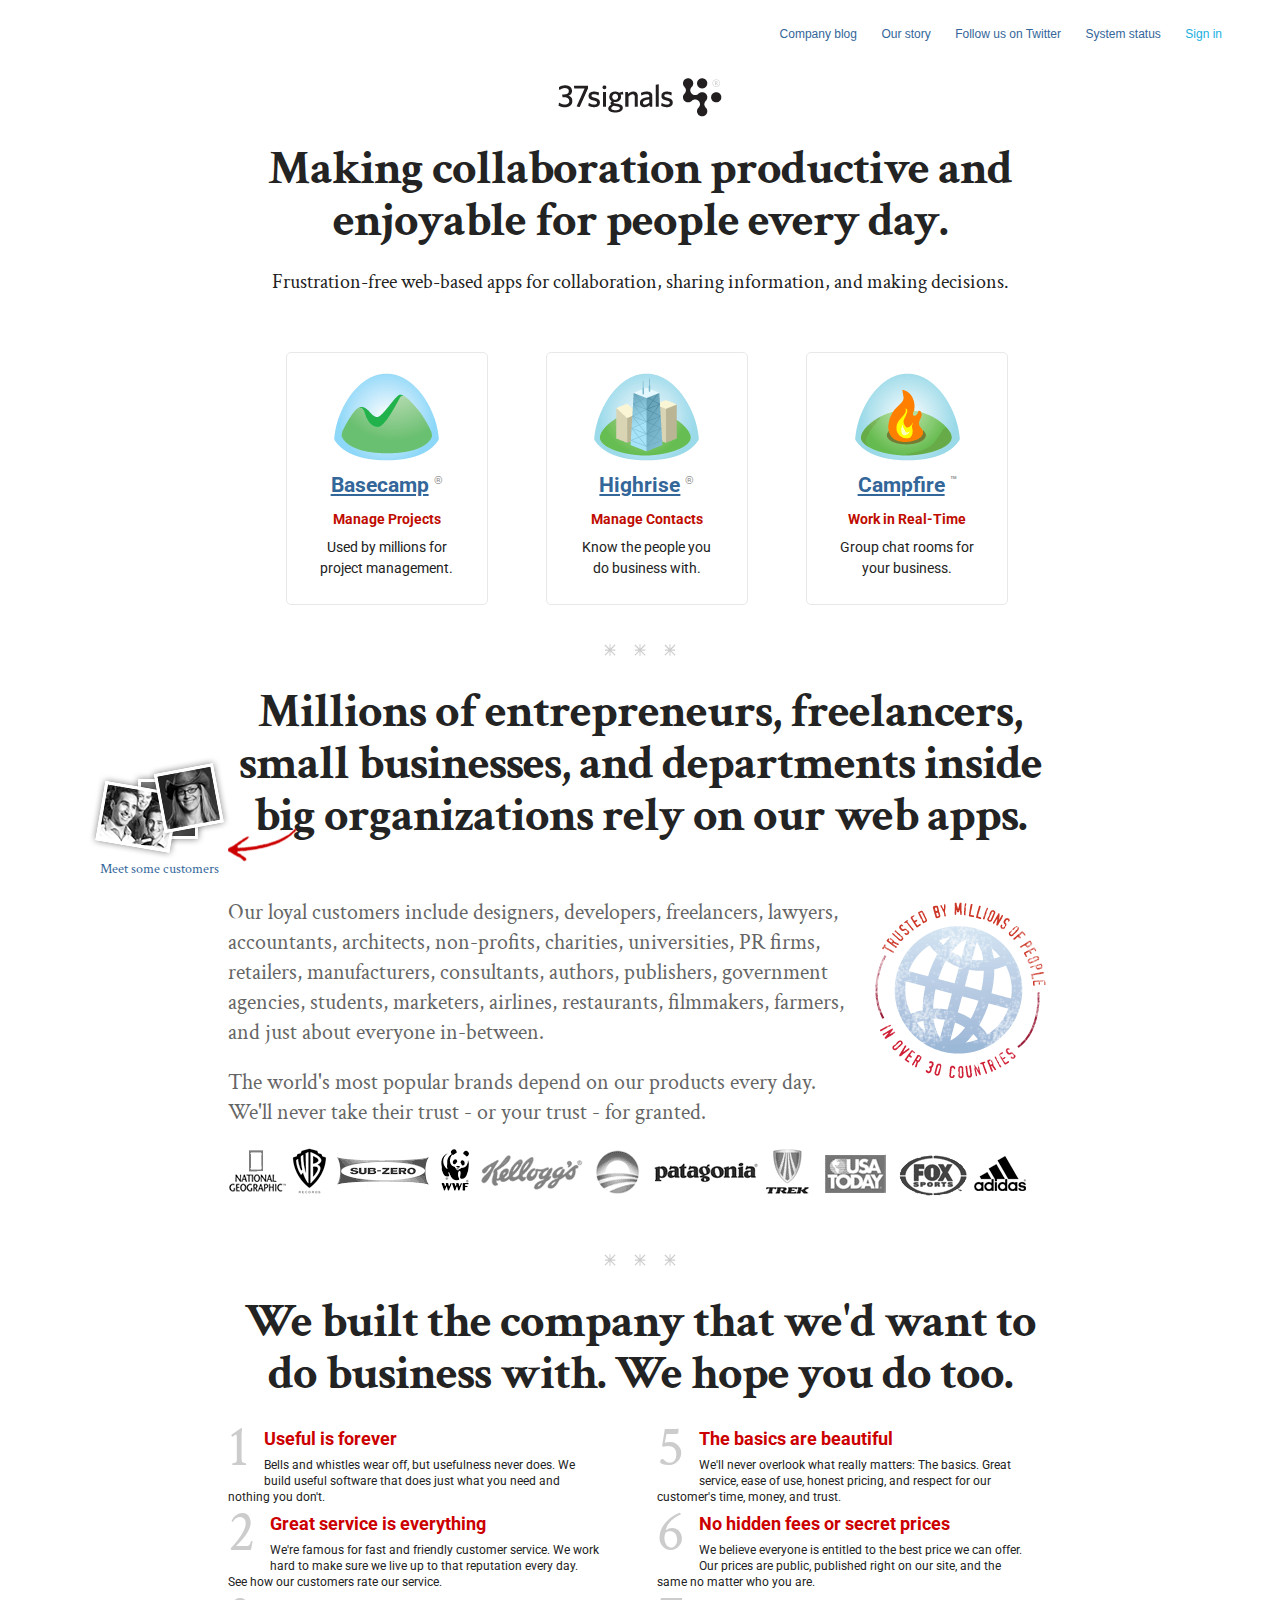
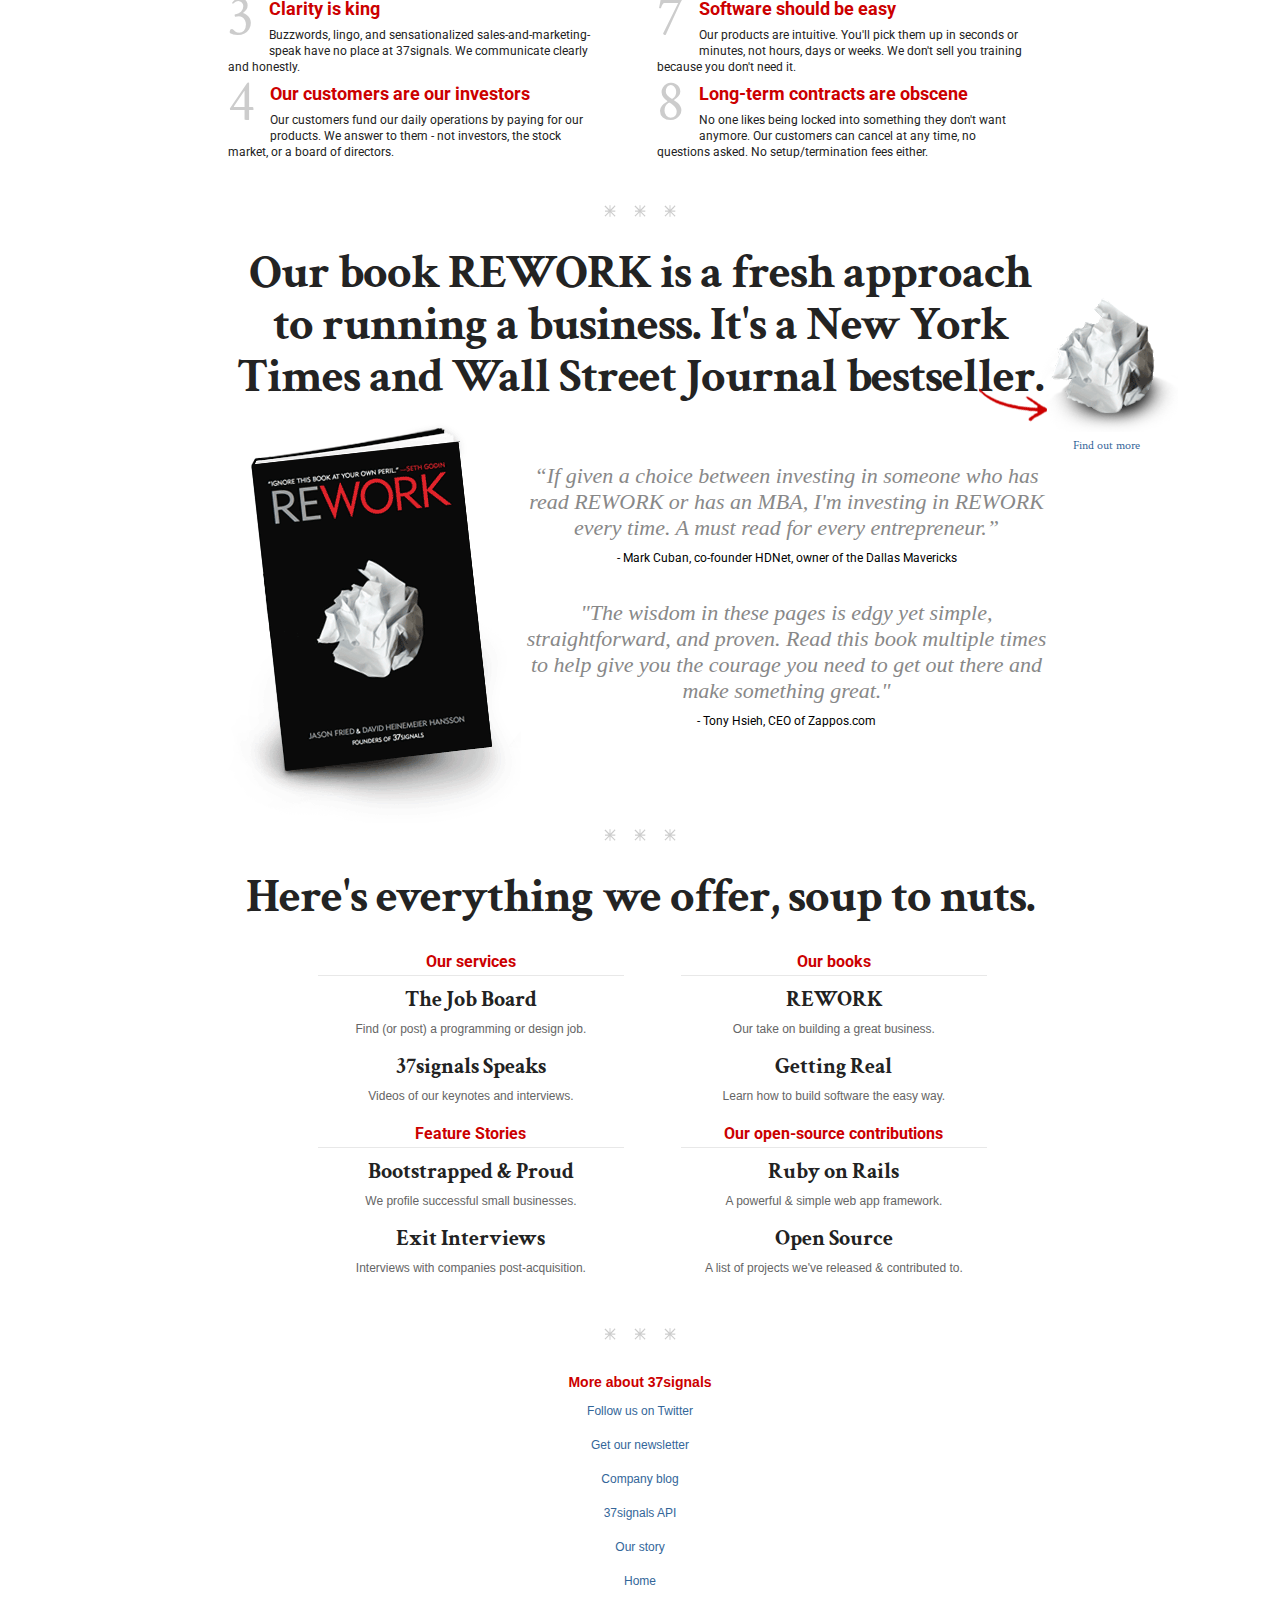
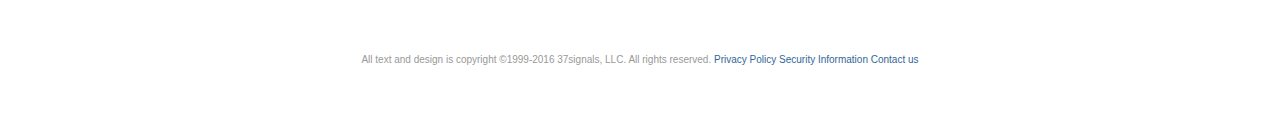
<file: index.html>
<!doctype html>
<html lang="en">
<head>
	    <meta charset="UTF-8">
	    <meta name="viewport" content="width=device-width, initial-scale=1">
	    <meta name="description" content="Codify Academy's 37Signals Replication">
	    <meta name="keywords" content="37 Signals Replication">
	    <meta name="author" content="Erica K Bowman">

		<title>37signals: Web-based collaboration apps for small business</title>	

		<link rel="icon" type="image/ico" href="favicon.ico">
		<link href='https://fonts.googleapis.com/css?family=Roboto:400,700|Crimson+Text' rel='stylesheet' type='text/css'>
		<link rel="stylesheet" href="css/37signal.css">
	</head>

<body>
		<!-- Navigation -->

		<nav>	
			<ul>					
				<li>
					<a href="#">Company blog</a>
				</li>
				<li>
					<a href="#">Our story</a>
				</li>
				<li>
					<a href="#">Follow us on Twitter</a>
				</li>
				<li>
					<a href="#">System status</a>
				</li>
				<li>
					<a href="#" class="signin">Sign in</a>
				</li>
			</ul>
		</nav>

	<!-- header -->

<header>
<img src="img/logo-37s-large.png" alt="37signals logo" />

<h1>Making collaboration productive and enjoyable for people every day.</h1>

<h2>Frustration-free web-based apps for collaboration, sharing information, and making decisions.</h2>	

		<!-- products -->
			<section id="products">
				<div>
					<img src="img/logo-bc.png" alt="Basecamp Tool"/>
					<h3>
						<span>Basecamp</span>
						<sup>&reg;</sup>
					</h3>
					<h4>Manage Projects</h4>
					<p>Used by millions for project management.</p>
				</div>
				
				<div>
					<img src="img/logo-hr.png" alt="Highrise Tool"/>
					<h3>
						<span>Highrise</span>
						<sup>&reg;</sup>
					</h3>
					<h4>Manage Contacts</h4>
					<p>Know the people you do business with.</p>
				</div>
				
				<div>
					<img src="img/logo-cf.png" alt="Campfire Tool"/>
					<h3>
						<span>Campfire</span>
						<sup>&trade;</sup>
					</h3>
					<h4>Work in Real-Time</h4>
					<p>Group chat rooms for your business.</p>
				</div>
		</header>

			<hr>

			<!-- customers -->

			<section id="customers">	
			<h1>Millions of entrepreneurs, freelancers, small businesses, and departments inside big organizations rely on our web apps.</h1>
			
			<div class="meet">				
				<a href="#">Customers</a>
				<p>Meet some customers</p>
			</div>
			
			<div class="arrow-left">
				<img src="img/arrow-customer.png" alt="37signals arrow"/>
			</div>
			
			<div class="globe">
				<a href="#">
					<img src="img/img-world-badge.png" alt="Trusted by millions of people in over 30 countries" />
				</a>
			</div>
			
			<p>	Our loyal customers include designers, developers, freelancers, lawyers, accountants, architects, non-profits, charities, universities, PR firms, retailers, manufacturers, consultants, authors, publishers, government agencies, students, marketers, airlines, restaurants, filmmakers, farmers, and just about everyone in-between.</p>
			
			<p>The world's most popular brands depend on our products every day. We'll never take their trust - or your trust - for granted.</p>
			
			<img src="img/logos-companies-bw.png" alt="The best brands use our products" />
		</section>

			<hr>

			<section id="manifesto">
			<h1>We built the company that we'd want to do business with. We hope you do too.</h1>

			<div class="column">				
				<div class="chapter">1</div>
				<div class="title">Useful is forever</div>
				<p>Bells and whistles wear off, but usefulness never does. We build useful software that does just what you need and nothing you don't.</p>
			
				<div class="chapter">2</div>
				<div class="title">Great service is everything</div>
				<p>We're famous for fast and friendly customer service. We work hard to make sure we live up to that reputation every day. See how our customers rate our service.</p>
			
				<div class="chapter">3</div>
				<div class="title">Clarity is king</div>
				<p>Buzzwords, lingo, and sensationalized sales-and-marketing-speak have no place at 37signals. We communicate clearly and honestly.</p>
		
				<div class="chapter">4</div>
				<div class="title">Our customers are our investors</div>
				<p>Our customers fund our daily operations by paying for our products. We answer to them - not investors, the stock market, or a board of directors.</p>			
			</div>	

			<div class="column-end">
				<div class="chapter">5</div>
				<div class="title">The basics are beautiful</div>
				<p>We'll never overlook what really matters: The basics. Great service, ease of use, honest pricing, and respect for our customer's time, money, and trust.</p>
		
				<div class="chapter">6</div>
				<div class="title">No hidden fees or secret prices</div>
				<p>We believe everyone is entitled to the best price we can offer. Our prices are public, published right on our site, and the same no matter who you are.</p>
		
				<div class="chapter">7</div>
				<div class="title">Software should be easy</div>
				<p>Our products are intuitive. You'll pick them up in seconds or minutes, not hours, days or weeks. We don't sell you training because you don't need it.</p>

				<div class="chapter">8</div>
				<div class="title">Long-term contracts are obscene</div>
				<p>No one likes being locked into something they don't want anymore. Our customers can cancel at any time, no questions asked. No setup/termination fees either.</p>
			</div>
		</section>
		
		<hr>

		<section id="rework">
			<h1>Our book REWORK is a fresh approach to running a business. It's a New York Times and Wall Street Journal bestseller.</h1>
			
			<div class="book">
				<a href="https://books.google.com/books/about/Rework.html?id=U77um_h_dgcC" target="_blank">
					<img src="img/img-rework.png" alt="rework" />
				</a>
			</div>

			<div class="quotes">
				<div>&ldquo;If given a choice between investing in someone who has read REWORK or has an MBA, I'm investing in REWORK every time. A must read for every entrepreneur.&rdquo;</div>
				<p>- Mark Cuban, co-founder HDNet, owner of the Dallas Mavericks</p>
				
				<div>"The wisdom in these pages is edgy yet simple, straightforward, and proven. Read this book multiple times to help give you the courage you need to get out there and make something great."</div>
				<p>- Tony Hsieh, CEO of Zappos.com</p>
			</div>			
			
			<div class="arrow-right">
				<img src="img/arrow-rework.png" alt="37signals arrow"/>
			</div>
		
			<div class="crumple">
				<a href="#">
					<img src="img/img-crumple.png" alt="crumpled paper"/>
					<p>Find out more</p>
				</a>
			</div>
		</section>
		
		<hr>

		<section id="offerings">
			<h1>Here's everything we offer, soup to nuts.</h1>
			
			<div class="column">
				<h2>Our services</h2>
				<ul>
					<li>
						<a href="#">The Job Board</a>
						<br>
						<small>Find (or post) a programming or design job.</small>
					</li>
					<li>
						<a href="#">37signals Speaks</a>
						<br>
						<small>Videos of our keynotes and interviews.</small>
					</li>
				</ul>
				<h2>Feature Stories</h2>
				<ul>
					<li>
						<a href="#">Bootstrapped &amp; Proud</a>
						<br>
						<small>We profile successful small businesses.</small>
					</li>
					<li>
						<a href="#">Exit Interviews</a>
						<br>
						<small>Interviews with companies post-acquisition.</small>
					</li>
				</ul>
			</div>
			<div class="column-end">
				<h2>Our books</h2>
				<ul>
					<li>
						<a href="#">REWORK</a>
						<br>
						<small>Our take on building a great business.</small>
					</li>
					<li>
						<a href="#">Getting Real</a>
						<br>
						<small>Learn how to build software the easy way.</small>
					</li>
				</ul>
				<h2>Our open-source contributions</h2>
				<ul>
					<li>
						<a href="#">Ruby on Rails</a>
						<br>
						<small>A powerful &amp; simple web app framework.</small>
					</li>
					<li>
						<a href="#">Open Source</a>
						<br>
						<small>A list of projects we've released &amp; contributed to.</small>
					</li>
				</ul>
			</div>
		</section>
		
		<hr>

		<footer>
			<h3>More about 37signals</h3>
			<ul>
				<li><a href="#">Follow us on Twitter</a></li>
				<li><a href="#">Get our newsletter</a></li>
				<li><a href="#">Company blog</a></li>
				<li><a href="#">37signals API</a></li>
				<li><a href="#">Our story</a></li>
				<li><a href="#">Home</a></li>
			</ul>
			<p>
				All text and design is copyright &copy;1999-2016 37signals, LLC. All rights reserved.
				<a href="#">Privacy Policy</a>
				<a href="#">Security Information</a>
				<a href="#">Contact us</a>
			<p>
		</footer>	
		
	</body>
</html>
</file>
<file: css/37signal.css>
/** SITEWIDE CSS **/
* {
	margin:0;
	padding:0;	
}
body {
	font-family: 'Crimson Text', sans-serif;
	
}

a {
	color: #336699;
	text-decoration: none;
}

header,
section {	
	display: block;
	margin: 30px auto;
	width: 825px;
}

/** HEADING 1 **/
header > h1,
#customers h1,
#manifesto h1,
#rework h1,
#offerings h1 {
	color: #232323;
	font-size: 48px;
	line-height: 52px;
	letter-spacing: -1px;
	margin: 20px 0;
	text-align: center;
}

hr {
	background: white url('../img/img-hr.png') no-repeat 50%;
	border: 0;
	clear: both;
	height: 12px;
}


/** NAVIGATION **/
nav {	
	font-family: sans-serif;
	height: 48px;
	min-width: 100%;
}

nav ul {
	float: right;
	margin: 12px 18px;
	padding: 10px 30px;
}

nav li {
	color: #369369;
	display: inline-block;
	font-size: 12px;
	margin: 0 5px;
	padding: 5px;
}

nav a:hover {
	color: #18AFE0;
}

.signin {
	color: #18AFE0;
}

.signin:hover {
	color: #369369;
}

/** HEADER  **/
header {
	clear: both;
	margin-bottom: 40px; 
	text-align: center;
}

header > h2 {
	font-weight: 500;
	font-size: 20px;	
	line-height: 30px;
	margin: 10px 0;
	color: #222222;
}

#products {
	height: 277px;
}

#products div {
	border: 1px solid #E8E8E8;
	border-radius: 5px;
	font-family: 'Roboto', sans-serif;
	float: left;
	margin: 25px 0 0 58px;
	padding: 20px 30px;	
	width: 17%;
}

#products h3 {
	font-size: 21px;
	color: #336699;
	font-weight: bold;
	line-height: 32px;
	margin-bottom: 10px;
}

#products span {
	text-decoration: underline;
}

#products sup {
	color: #999999;
	font-size: 11px;
}

#products h4 {
	margin: 10px 0;
	font-size: 14px;
	color: #C00C00;
}

#products p {
	color: #222222;
	font-size: 14px;
	line-height: 21px;
	margin: 5px 0;
}

/** CUSTOMERS  **/

#customers {
	margin-bottom: 50px;
	position: relative;
}

#customers > p {
	color: #656565;
	font-size: 22px;
	line-height: 30px;
	margin-bottom: 20px;	
}

.meet {
    left: -140px;
    position: absolute;
    top: 70px;
}

.meet a {
	background: url('../img/img-customers.png');
	display: block;
	height: 104px;
	text-indent: -1000px;
	width: 143px;
}

.meet a:hover {
	background-position: 0 100%;
}

.meet p {
	color: #336699;
	cursor: pointer;
	font-size: 14px;
	text-align: center;
}

.meet p:hover {
	color: #6699CC;
	text-decoration: underline;
}

.arrow-left {
	height: 36px;
	position: relative;
	top: -35px;
	width: 69px;
}

.globe {
	float: right;
}

/** MANIFESTO **/
#manifesto {
	height: 445px;
	margin-bottom: 50px;
}

#manifesto .column,
#manifesto .column-end {
	color: #222222;
	float: left;
	font-family: 'Roboto', sans-serif;
	font-size: 18px;
	height: 385px;
	line-height: 27px;
	width: 45%;
}

#manifesto .column-end {
	margin-left: 7%;
}

#manifesto .chapter {
	clear: left;
	color: #CCCCCC;
	float: left;
	font-family: 'Crimson Text', sans-serif;
	font-size: 58px;
	line-height: normal;
	margin: -10px 15px 0 0;
	
}

#manifesto .title {
	color: #CC0000;
	font-weight: bold;
	margin: 5px 0;
	text-align: left;
}

#manifesto p {
	font-size: 12px;	
	line-height: 16px;
	text-align: left;
}

/** REWORK **/
#rework {
	height: 500px;
	position: relative;
}

.book {
	float:left;
}

.quotes {
	padding-top: 5px;
	text-align: center;
}

.quotes div {
	color: #888;
	font-weight: normal;
	font-family: "CrimsonRomanItalic", serif;
	font-style: italic;
	font-size: 22px;
	margin-bottom: 10px;
	margin-top: 35px;
}

.quotes p {
	font-family: 'Roboto', sans-serif;
	font-size: 12px;
}

/** OFFERINGS **/
#offerings {
	height: 415px;
	text-align: center;
}

#offerings h2 {
	border-bottom: 1px solid #E8E8E8;
	color: #C00;
	font-family: 'Roboto', sans-serif;
	font-size: 16px;
	margin: 5px 0;
}

#offerings .column,
#offerings .column-end {
	color: #222222;
	float: left;
	font-size: 18px;
	height: 385px;
	line-height: 27px;
	margin-left: 11%;
	width: 37%;
}

#offerings .column-end {
	margin-left: 7%;
}

#offerings li,
#offerings li {
	list-style-type: none;
	padding: 5px;
}

#offerings a,
#offerings a {
	font-size: 22px;
	font-weight: bold;
	color: #222222;
}

#offerings small,
#offerings small {
	color: #656565;
	font-size: 12px;
	font-family: 'Lucida Grande', sans-serif;

}

/** ARROW RIGHT IMAGE **/
.arrow-right {
	right: 5px;
	position: absolute;
	top: 140px;
	width: 69px;
}

/** CRUMPLED PAPER IMAGE **/
.crumple {
	right: -125px;
	position: absolute;
	top: 50px;
}

.crumple p {
	font-size: 12px;
	text-align: center;
}

.crumple p:hover {
	color: #6699CC;
	text-decoration: underline;
}

/* FOOTER */
footer {
	font-family: 'Lucida Grande', sans-serif;
	line-height: 1.5em;
	margin: 30px auto;
	text-align: center;
}

footer h3 {
	font-size: 14px;
	color: #CC0000;
}

footer a {
	text-decoration: none;
}

footer li {
	font-size: 12px;
	padding: 5px 0;
}

footer a:hover {
	color: #669C9C;
}

footer p {
	font-size: 10px;
	color: #999999;	
	margin-top: 50px;
}

/*MEDIA QUERIES*/

/* start max-width 1200px*/
@media screen and (max-width: 1200px) {
	.meet, 
	.arrow-left,
	.customers > img,
	.crumple,
	.arrow-right,
	#customers > img {
		display: none;
	}
	header,
	section {
		width: 90%;
	}
	header h1 {
		font-size: 42px;
		line-height: 42px;
		margin: 0 5%;
	}
	#customers h1,
	#manifesto h1,
	#rework h1,
	#offerings h1 {
		font-size: 32px;
		line-height: 32px;
	}
	#products div:first-child {
    	margin-left: 10%; 
	}
	#customers h1 {
		padding: 0 0 20px 0;
	}
	#manifesto,
	#manifesto .column, #manifesto .column-end {
		height: 325px;
	}
	#manifesto .chapter {
		display: none;
	}
	#offerings .column small, #offerings .column-end small {
	    font-size: 10px;
	}

} /* end max-width 1200px*/


/* start max-width 1050px*/
@media screen and (max-width: 1050px) {
	#products div:first-child {
    	margin-left: 7%; 
	}
	#products p {
		font-size: 12px;
	}
	#customers p {
	    line-height: 26px;
	}
	.quotes h3 {
		font-size: 18px;
	}
	#manifesto {
		height: 400px;
	}
	#manifesto p {
		height: 50px;
	}
	
} /* end max-width 1050px*/


/* start max-width 900px*/
@media screen and (max-width: 900px) {
	header {
		margin-bottom: 0;
	}
	header h1 {
		font-size: 36px;
		line-height: 36px;
	}
	
	#products div {
	    box-sizing: border-box;
	    display: inline-block;
	    float: none;   
	    margin: 2% 1%;
	    padding: 15px 20px;
	    width: 27%;
	}

	#products div:first-child {
    	margin-left: 0; 
	}

	.column, .column-end {
	    float: none; 
	    width: 75%;
	    margin: 0 auto;
	}
	
	.column-end div:first-child {
		clear: left;
	}
	
	#customers p{
		font-size: 18px;
	}

	#manifesto,
	#manifesto + hr,
	#rework + hr {
		display: none;
	}

	.rework, .offerings {
		display: none;
	}
} /* end max-width 900px*/


/* start max-width 750px*/
@media screen and (max-width: 750px) {
	#offerings {
		display: none;
	}
	.quotes div {
		font-size: 16px;
	}
}/* end max-width 75px*/


/* start max-width 700px*/
@media screen and (max-width: 675px) {
	nav ul {
		padding: 0;
	}	
	#products {
	    height: auto;
	}
	 #products div {
	 	display: block;
	    margin: 10px auto !important;
	    width: 50%;
	 }
}/* end max-width 70px*/


/* start max-width 600px*/
@media screen and (max-width: 600px) {
	#customers h1, 
	#manifesto h1, 
	#rework h1, 
	#offerings h1 {
		font-size: 24px;
	}
	header h1 {
		font-size: 28px;
		line-height: 28px;
	}
	header h2 {
	    font-size: 16px;
	    line-height: 25px;
	}
	#rework {
		height: auto;
	}
	.book {
		float: none;
		text-align: center;
	}
	.quotes div {
		margin-top: 0;
	}
	.quotes p {
		margin-bottom: 5px;
	}
} /* end max-width 600px*/
</file>
